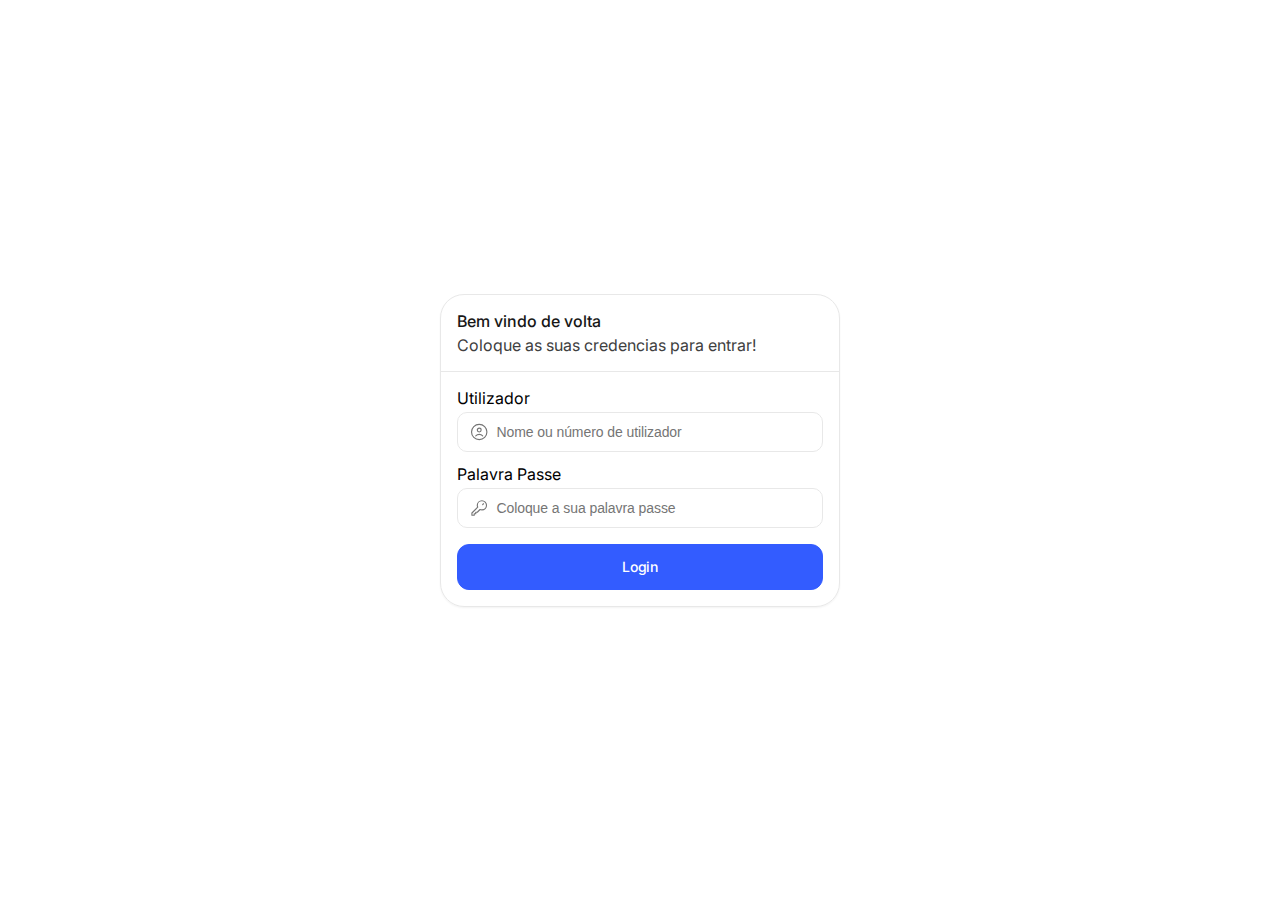
<file: index.html>
<!DOCTYPE html>
<html lang="pt">
<head>
    <meta charset="UTF-8">
    <meta name="viewport" content="width=device-width, initial-scale=1.0">
    <title>Bem Vindo</title>
    <link rel="stylesheet" href="assets/css/styles.css">
</head>
<body class="public">
    <form class="form login">
        <div class="form-header">
            <p class="login-header-title">Bem vindo de volta</p>
            <p class="login-header-description">Coloque as suas credencias para entrar!</p>
        </div>
        <div class="form-content">
            <div class="login-inputs">
                <div class="text-input">
                    <label for="utilizador" class="label">Utilizador</label>
                    <div class="text-input-container">
                        <svg width="20" height="20" viewBox="0 0 20 20" fill="none" xmlns="http://www.w3.org/2000/svg" class="icon-utilizador">
                            <path
                                d="M9.99984 18.3333C14.6022 18.3333 18.3332 14.6024 18.3332 10C18.3332 5.39763 14.6022 1.66667 9.99984 1.66667C5.39746 1.66667 1.6665 5.39763 1.6665 10C1.6665 14.6024 5.39746 18.3333 9.99984 18.3333Z"
                                stroke="black"
                                stroke-width="1.25"/>
                            <path
                                d="M6.25 14.1667C8.19308 12.1315 11.786 12.0357 13.75 14.1667M12.0792 7.91667C12.0792 9.06725 11.1452 10 9.99292 10C8.84075 10 7.90664 9.06725 7.90664 7.91667C7.90664 6.76607 8.84075 5.83333 9.99292 5.83333C11.1452 5.83333 12.0792 6.76607 12.0792 7.91667Z"
                                stroke="black"
                                stroke-width="1.25"
                                stroke-linecap="round"/>
                        </svg>
                        <input type="text" name="utilizador" id="utilizador" class="paragraph-sm" placeholder="Nome ou número de utilizador" required>
                    </div>
                </div>
                <div class="text-input">
                    <label for="password" class="label">Palavra Passe</label>
                    <div class="text-input-container">
                        <svg
                            width="20"
                            height="20"
                            viewBox="0 0 20 20"
                            fill="none"
                            xmlns="http://www.w3.org/2000/svg"
                            class="icon-chave">
                            <path
                                d="M12.9166 12.0833C15.678 12.0833 17.9166 9.84475 17.9166 7.08333C17.9166 4.32191 15.678 2.08333 12.9166 2.08333C10.1552 2.08333 7.91659 4.32191 7.91659 7.08333C7.91659 7.81701 8.0746 8.51375 8.3585 9.14142L2.08325 15.4167V17.9167H4.58325V16.25H6.24992V14.5833H7.91659L10.8585 11.6414C11.4862 11.9253 12.1829 12.0833 12.9166 12.0833Z"
                                stroke-width="1.25"
                                stroke-linecap="round"
                                stroke-linejoin="round"/>
                            <path
                                d="M14.5833 5.41667L13.75 6.25"
                                stroke-width="1.25"
                                stroke-linecap="round"
                                stroke-linejoin="round"/>
                        </svg>
                        <input type="password" name="password" id="password" class="paragraph-sm" placeholder="Coloque a sua palavra passe" required>
                    </div>
                </div>
            </div>
            <button type="submit" class="btn-primary label-sm">Login</button>
        </div>
    </form>
    <script src="assets/js/auth.js" defer></script>
</body>
</html>
</file>
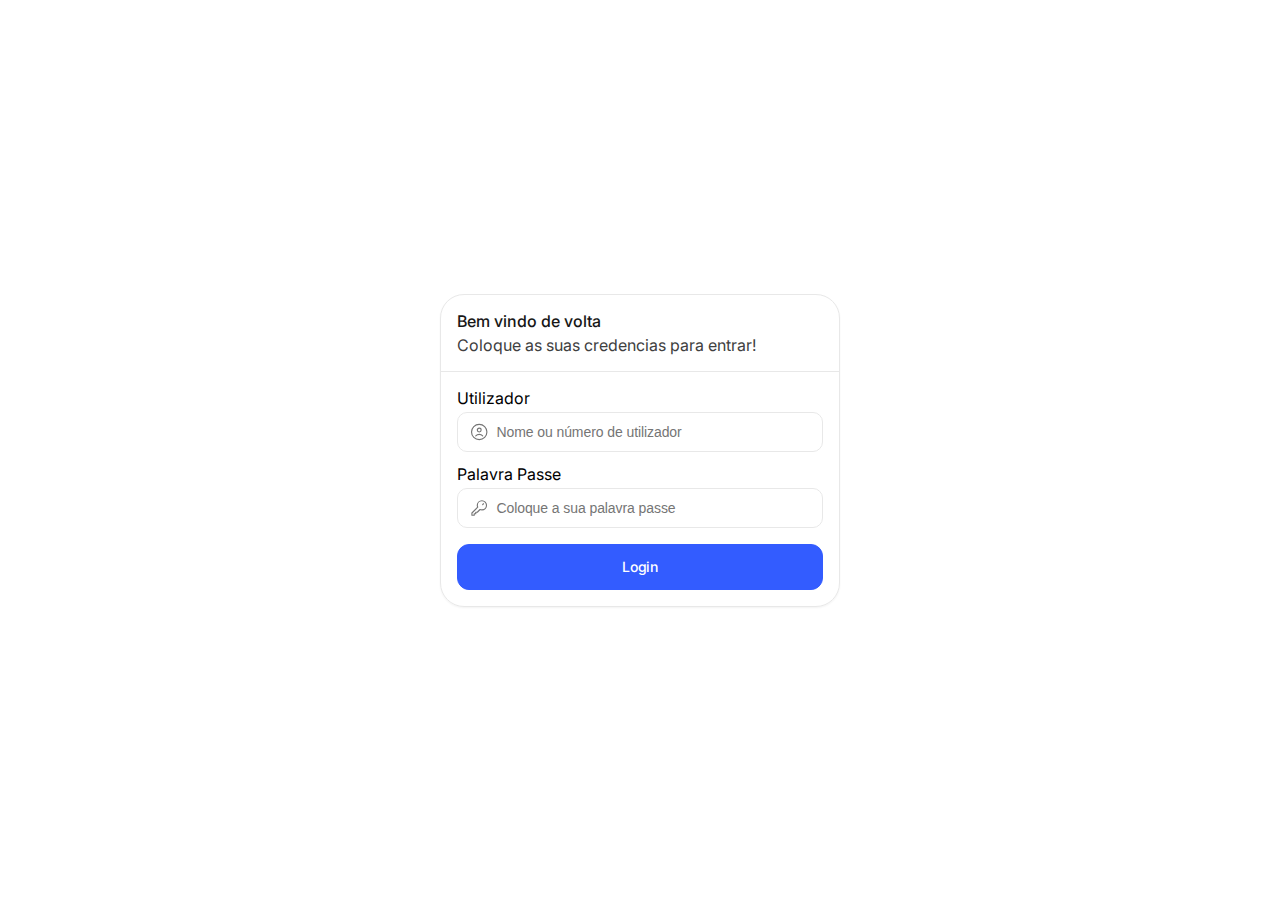
<file: src/index.html>
<!DOCTYPE html>
<html lang="pt">
<head>
    <meta charset="UTF-8">
    <meta name="viewport" content="width=device-width, initial-scale=1.0">
    <title>Bem Vindo</title>
    <link rel="stylesheet" href="../assets/css/styles.css">
</head>
<body class="public">
    <form class="form login">
        <div class="form-header">
            <p class="login-header-title">Bem vindo de volta</p>
            <p class="login-header-description">Coloque as suas credencias para entrar!</p>
        </div>
        <div class="form-content">
            <div class="login-inputs">
                <div class="text-input">
                    <label for="utilizador" class="label">Utilizador</label>
                    <div class="text-input-container">
                        <svg width="20" height="20" viewBox="0 0 20 20" fill="none" xmlns="http://www.w3.org/2000/svg" class="icon-utilizador">
                            <path
                                d="M9.99984 18.3333C14.6022 18.3333 18.3332 14.6024 18.3332 10C18.3332 5.39763 14.6022 1.66667 9.99984 1.66667C5.39746 1.66667 1.6665 5.39763 1.6665 10C1.6665 14.6024 5.39746 18.3333 9.99984 18.3333Z"
                                stroke="black"
                                stroke-width="1.25"/>
                            <path
                                d="M6.25 14.1667C8.19308 12.1315 11.786 12.0357 13.75 14.1667M12.0792 7.91667C12.0792 9.06725 11.1452 10 9.99292 10C8.84075 10 7.90664 9.06725 7.90664 7.91667C7.90664 6.76607 8.84075 5.83333 9.99292 5.83333C11.1452 5.83333 12.0792 6.76607 12.0792 7.91667Z"
                                stroke="black"
                                stroke-width="1.25"
                                stroke-linecap="round"/>
                        </svg>
                        <input type="text" name="utilizador" id="utilizador" class="paragraph-sm" placeholder="Nome ou número de utilizador" required>
                    </div>
                </div>
                <div class="text-input">
                    <label for="password" class="label">Palavra Passe</label>
                    <div class="text-input-container">
                        <svg
                            width="20"
                            height="20"
                            viewBox="0 0 20 20"
                            fill="none"
                            xmlns="http://www.w3.org/2000/svg"
                            class="icon-chave">
                            <path
                                d="M12.9166 12.0833C15.678 12.0833 17.9166 9.84475 17.9166 7.08333C17.9166 4.32191 15.678 2.08333 12.9166 2.08333C10.1552 2.08333 7.91659 4.32191 7.91659 7.08333C7.91659 7.81701 8.0746 8.51375 8.3585 9.14142L2.08325 15.4167V17.9167H4.58325V16.25H6.24992V14.5833H7.91659L10.8585 11.6414C11.4862 11.9253 12.1829 12.0833 12.9166 12.0833Z"
                                stroke-width="1.25"
                                stroke-linecap="round"
                                stroke-linejoin="round"/>
                            <path
                                d="M14.5833 5.41667L13.75 6.25"
                                stroke-width="1.25"
                                stroke-linecap="round"
                                stroke-linejoin="round"/>
                        </svg>
                        <input type="password" name="password" id="password" class="paragraph-sm" placeholder="Coloque a sua palavra passe" required>
                    </div>
                </div>
            </div>
            <button type="submit" class="btn-primary label-sm">Login</button>
        </div>
    </form>
    <script src="../assets/js/auth.js" defer></script>
</body>
</html>
</file>
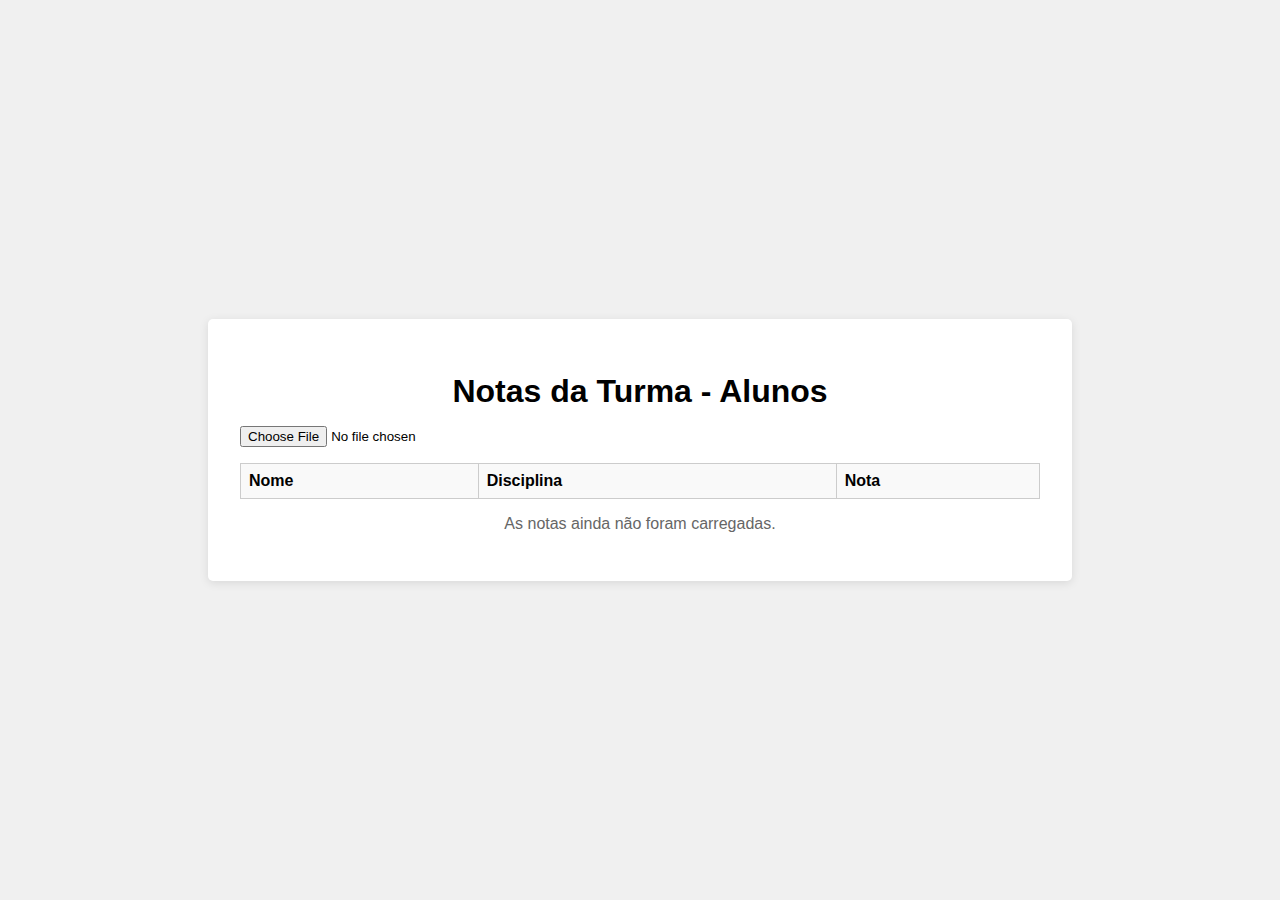
<file: consultanotas.html>
<!DOCTYPE html>
<html lang="pt">
<head>
    <meta charset="UTF-8">
    <meta name="viewport" content="width=device-width, initial-scale=1.0">
    <title>Notas da Turma - Alunos</title>
    <style>
        /* Mesma estilização */
        body {
            font-family: Arial, sans-serif;
            display: flex;
            justify-content: center;
            align-items: center;
            height: 100vh;
            margin: 0;
            background-color: #f0f0f0;
        }

        .container {
            background-color: white;
            padding: 2rem;
            border-radius: 5px;
            box-shadow: 0 2px 10px rgba(0, 0, 0, 0.1);
            width: 80%;
            max-width: 800px;
        }

        h1 {
            text-align: center;
            margin-bottom: 1rem;
        }

        table {
            width: 100%;
            border-collapse: collapse;
            margin-top: 1rem;
        }

        table, th, td {
            border: 1px solid #ccc;
        }

        th, td {
            padding: 0.5rem;
            text-align: left;
        }

        th {
            background-color: #f9f9f9;
        }

        p {
            text-align: center;
            color: #666;
            margin-top: 1rem;
        }
    </style>
</head>
<body>
    <div class="container">
        <h1>Notas da Turma - Alunos</h1>

        <input type="file" id="fileInput" />
        <table id="gradesTable">
            <thead>
                <tr>
                    <th>Nome</th>
                    <th>Disciplina</th>
                    <th>Nota</th>
                </tr>
            </thead>
            <tbody>
                <!-- Notas serão carregadas aqui -->
            </tbody>
        </table>

        <p id="message">As notas ainda não foram carregadas.</p>
    </div>

    <script>
        const gradesTable = document.getElementById('gradesTable').getElementsByTagName('tbody')[0];
        const message = document.getElementById('message');
        const fileInput = document.getElementById('fileInput');

        function renderGrades(students) {
            if (students.length === 0) {
                message.textContent = "Não há notas para exibir.";
                return;
            }

            message.textContent = "";
            gradesTable.innerHTML = '';

            students.forEach(student => {
                const row = gradesTable.insertRow();

                const cellName = row.insertCell(0);
                const cellSubject = row.insertCell(1);
                const cellGrade = row.insertCell(2);

                cellName.textContent = student.name;
                cellSubject.textContent = student.subject;
                cellGrade.textContent = student.grade;
            });
        }

        // Função para processar o conteúdo do arquivo
        function processFile(file) {
            const reader = new FileReader();
            reader.onload = function(event) {
                const content = event.target.result;
                const lines = content.split('\n');
                const students = lines.map(line => {
                    const [name, subject, grade] = line.split(',');
                    return {
                        name: name.trim(),
                        subject: subject.trim(),
                        grade: grade.trim()
                    };
                });

                renderGrades(students);
            };
            reader.readAsText(file);
        }

        fileInput.addEventListener('change', function(event) {
            const file = event.target.files[0];
            if (file) {
                processFile(file);
            }
        });
    </script>
</body>
</html>
</file>
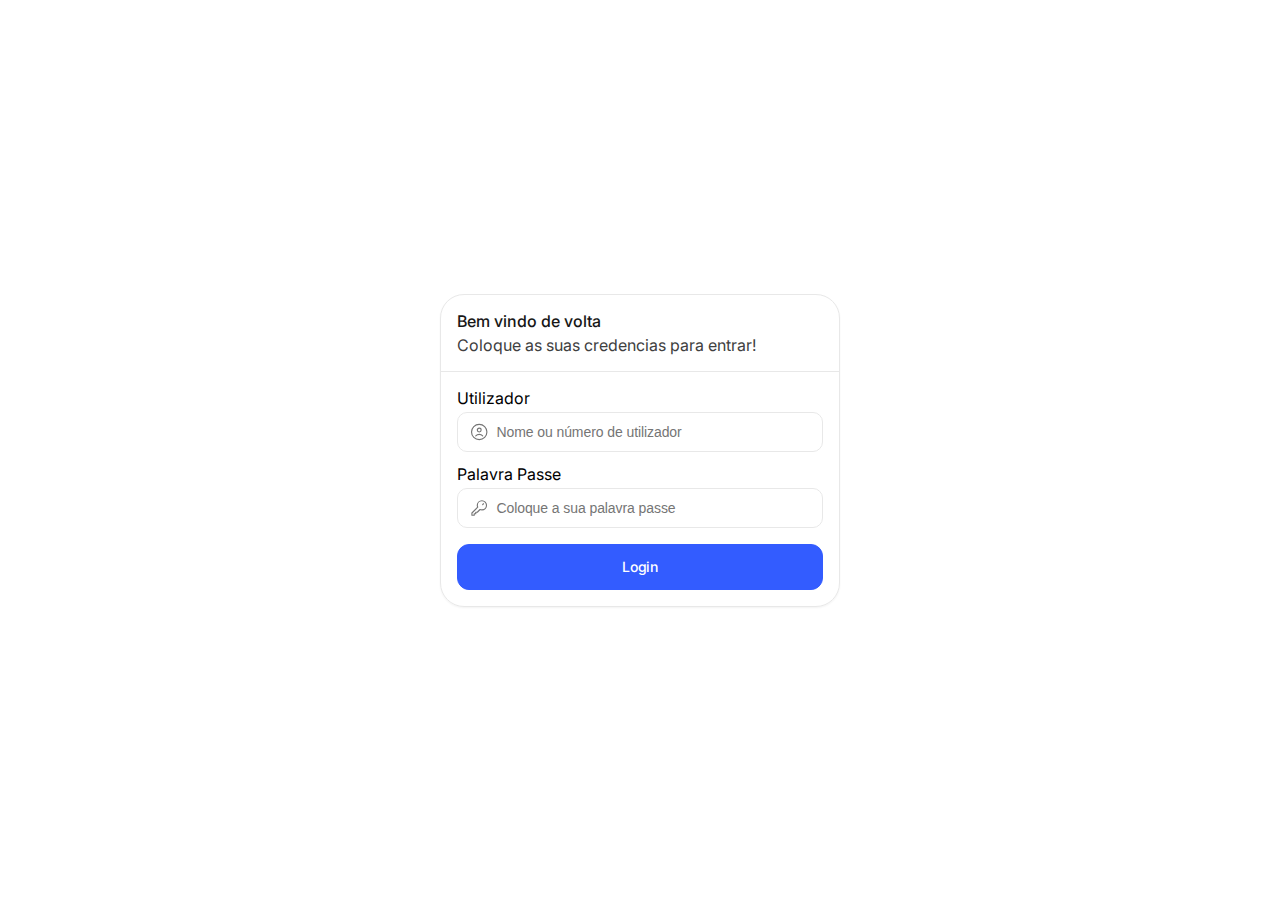
<file: pages/dashboard.html>
<!DOCTYPE html>
<html lang="pt">
<head>
	<meta charset="UTF-8">
	<meta name="viewport" content="width=device-width, initial-scale=1.0">
	<title>Dashboard</title>
	<link rel="stylesheet" href="../assets/css/styles.css">
</head>
<body class="private" id="dashboard">
	<header class="dashboard desktop">
		<a href="/dashboard.html">
			<img src="../assets/imgs/logo-ipp.png" alt="Instituto Politécnico do Porto" height="32">
		</a>
		<nav>
			<ul>
				<li><a class="label-md nav-link active" href="dashboard.html">Inserir Notas</a></li>
				<li><a class="label-md nav-link" href="notas.html">Ver Notas</a></li>
			</ul>
		</nav>
		<div class="perfil">
			<button class="perfil-utilizador">
				<span id="utilizadorNome" class="label-md"></span>
				<img id="utilizadorAvatar" class="avatar-utilizador" alt="Avatar do utilizador"/>
			</button>
			<div id="dropdown" class="menu">
				<p class="paragraph-sm info-utilizador">Utilizador: <span id="utilizadorCargo" class="label-sm"></span></p>
				<p class="paragraph-sm info-utilizador">Número: <span id="utilizadorNumero" class="label-sm"></span></p>
				<p class="paragraph-sm info-utilizador">Turma: <span id="utilizadorTurma" class="label-sm"></span></p>
				<div class="hr"></div>
				<button class="btn-tertiary label-sm" id="logout">
					<svg xmlns="http://www.w3.org/2000/svg" viewBox="0 0 24 24" width="20" height="20" color="#000000" fill="none">
						<path d="M11 3L10.3374 3.23384C7.75867 4.144 6.46928 4.59908 5.73464 5.63742C5 6.67576 5 8.0431 5 10.7778V13.2222C5 15.9569 5 17.3242 5.73464 18.3626C6.46928 19.4009 7.75867 19.856 10.3374 20.7662L11 21" stroke="currentColor" stroke-width="1.5" stroke-linecap="round" />
						<path d="M21 12L11 12M21 12C21 11.2998 19.0057 9.99153 18.5 9.5M21 12C21 12.7002 19.0057 14.0085 18.5 14.5" stroke="currentColor" stroke-width="1.5" stroke-linecap="round" stroke-linejoin="round" />
					</svg> Sair
				</button>
			</div>
		</div>
	</header>
	<header class="dashboard mobile">
		<div class="header-top">
			<a href="/dashboard.html">
				<img src="../assets/imgs/logo-ipp.png" alt="Instituto Politécnico do Porto" height="32">
			</a>
			<button class="btn-tertiary label-sm" id="logout">
				<svg xmlns="http://www.w3.org/2000/svg" viewBox="0 0 24 24" width="20" height="20" color="#000000" fill="none">
					<path d="M11 3L10.3374 3.23384C7.75867 4.144 6.46928 4.59908 5.73464 5.63742C5 6.67576 5 8.0431 5 10.7778V13.2222C5 15.9569 5 17.3242 5.73464 18.3626C6.46928 19.4009 7.75867 19.856 10.3374 20.7662L11 21" stroke="currentColor" stroke-width="1.5" stroke-linecap="round" />
					<path d="M21 12L11 12M21 12C21 11.2998 19.0057 9.99153 18.5 9.5M21 12C21 12.7002 19.0057 14.0085 18.5 14.5" stroke="currentColor" stroke-width="1.5" stroke-linecap="round" stroke-linejoin="round" />
				</svg> Sair
			</button>
		</div>
		<nav class="header-bottom">
			<ul>
				<li><a class="label-md nav-link active" href="dashboard.html">Inserir Notas</a></li>
				<li><a class="label-md nav-link" href="notas.html">Ver Notas</a></li>
			</ul>
		</nav>
	</header>
	<section class="content">
		<form id="form-nota" class="form">
			<div class="form-header">
				<p class="login-header-title">Adicionar Notas</p>
				<p class="login-header-description">Preencha os campos para submeter uma nota!</p>
			</div>
			<div class="form-content">
				<div class="text-input">
					<label for="nome" class="label">Nome</label>
					<div class="text-input-container">
						<svg width="20" height="20" viewBox="0 0 20 20" fill="none" xmlns="http://www.w3.org/2000/svg" class="icon-utilizador">
							<path
									d="M9.99984 18.3333C14.6022 18.3333 18.3332 14.6024 18.3332 10C18.3332 5.39763 14.6022 1.66667 9.99984 1.66667C5.39746 1.66667 1.6665 5.39763 1.6665 10C1.6665 14.6024 5.39746 18.3333 9.99984 18.3333Z"
									stroke="black"
									stroke-width="1.25"/>
							<path
									d="M6.25 14.1667C8.19308 12.1315 11.786 12.0357 13.75 14.1667M12.0792 7.91667C12.0792 9.06725 11.1452 10 9.99292 10C8.84075 10 7.90664 9.06725 7.90664 7.91667C7.90664 6.76607 8.84075 5.83333 9.99292 5.83333C11.1452 5.83333 12.0792 6.76607 12.0792 7.91667Z"
									stroke="black"
									stroke-width="1.25"
									stroke-linecap="round"/>
						</svg>
						<input type="text" name="nome" id="nome" placeholder="Nome do Aluno" required autofocus>
					</div>
				</div>
				<div class="text-input">
					<label for="unidadeCurricular" class="label">Unidade Curricular</label>
					<div class="text-input-container">
						<svg xmlns="http://www.w3.org/2000/svg" width="20" height="20" viewBox="0 0 20 20" fill="none" class="unidade-curricular">
							<path d="M6.25 4.12109H13.3333C14.0237 4.12109 14.5833 4.68074 14.5833 5.37109V6.62109" stroke-width="1.25" stroke-linecap="round" stroke-linejoin="round"/>
							<path d="M12.5 10.7877H7.5" stroke-width="1.25" stroke-linecap="round" stroke-linejoin="round"/>
							<path d="M10 14.1211H7.5" stroke-width="1.25" stroke-linecap="round" stroke-linejoin="round"/>
							<path d="M15.4142 1.66663L5.25647 1.66664C4.84234 1.66664 4.41876 1.72741 4.084 1.97314C3.02257 2.75228 2.20457 4.48997 3.85645 6.05879C4.32026 6.49929 4.96856 6.65898 5.60585 6.65898H15.2363C15.8976 6.65898 17.0834 6.75362 17.0834 8.77271V14.9843C17.0834 16.8339 15.592 18.3333 13.7522 18.3333H6.22713C4.3908 18.3333 3.05524 17.0355 2.94974 15.0594L2.92183 4.30528" stroke-width="1.25" stroke-linecap="round"/>
						  </svg>
						<select name="uc" id="uc">
							<option value="aed">Algoritmia e Estruturas de Dados</option>
							<option value="fd">Fundamentos de Design</option>
							<option value="mat">Matemática</option>
							<option value="sc">Sistemas Computacionais</option>
							<option value="tw">Tecnologias Web</option>
						</select>
					</div>
				</div>
				<div class="text-input">
					<label for="nota" class="label">Nota</label>
					<div class="text-input-container">
						<svg xmlns="http://www.w3.org/2000/svg" width="20" height="20" viewBox="0 0 20 20" fill="none" class="numero-mecanografico">
							<path d="M5.83333 1.66667V18.3333" stroke-width="1.25" stroke-linecap="round"/>
							<path d="M14.1667 1.66667V18.3333" stroke-width="1.25" stroke-linecap="round"/>
							<path d="M18.3333 5.83333H1.66667" stroke-width="1.25" stroke-linecap="round"/>
							<path d="M18.3333 14.1667H1.66667" stroke-width="1.25" stroke-linecap="round"/>
						</svg>
						<input type="number" name="nota" id="nota" placeholder="1 a 20" required min="1" max="20">
					</div>
				</div>
			</div>
			<div class="form-footer">
				<button onclick="baixarNotas()" class="btn-secondary label-sm">Baixar Notas</button>
				<button type="submit" class="btn-primary label-sm">Adicionar</button>
			</div>
		</form>
	</section>
	<script src="../assets/js/dashboard.js"></script>
</body>
</html>
</file>
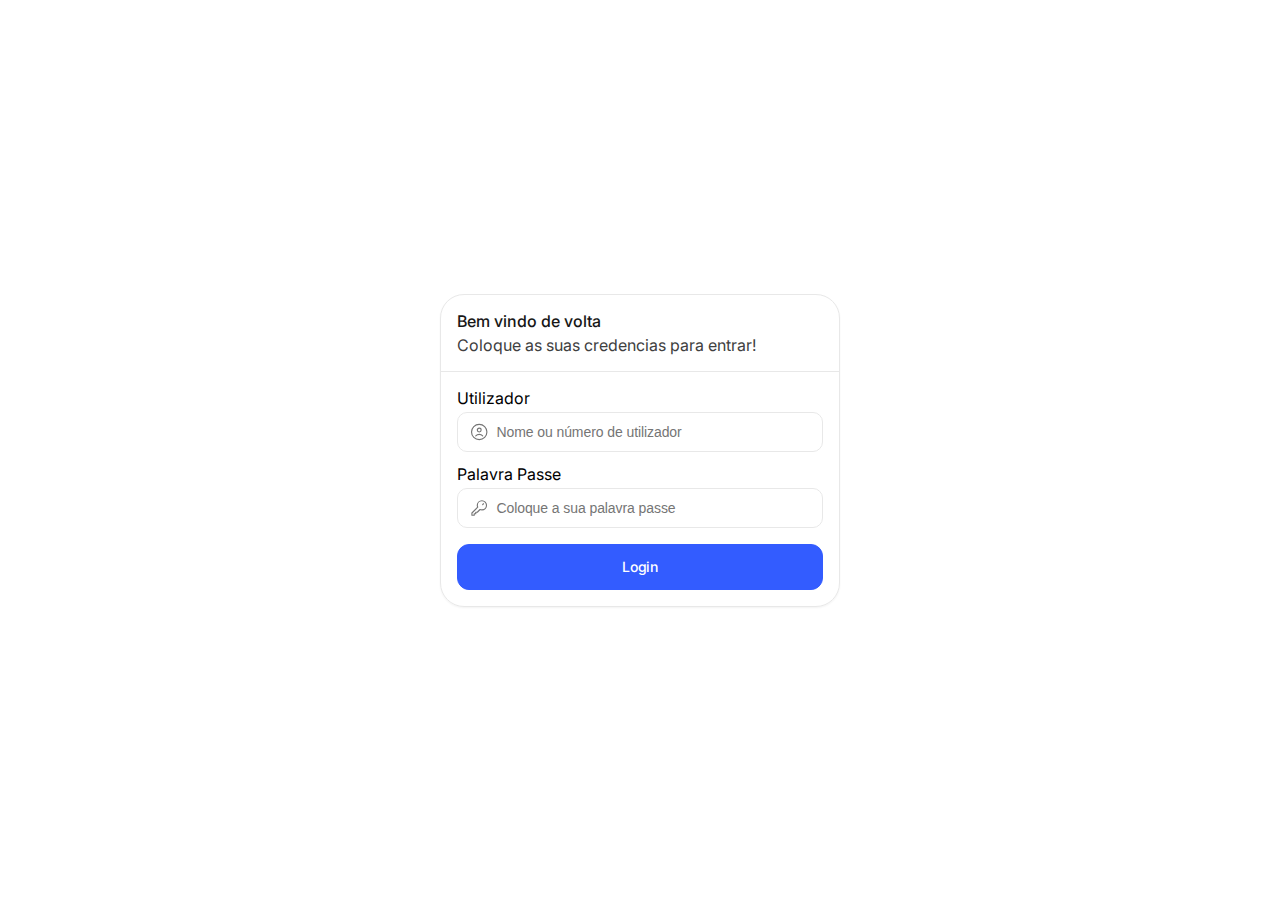
<file: pages/notas.html>
<!DOCTYPE html>
<html lang="pt">
<head>
    <meta charset="UTF-8">
    <meta name="viewport" content="width=device-width, initial-scale=1.0">
    <title>Listagem das Notas</title>
    <link rel="stylesheet" href="../assets/css/styles.css">
</head>
<body class="private" id="notas">
	<header class="dashboard desktop">
		<a href="/dashboard.html">
			<img src="../assets/imgs/logo-ipp.png" alt="Instituto Politécnico do Porto" height="32">
		</a>
		<nav>
			<ul>
				<li><a class="label-md nav-link" href="dashboard.html">Inserir Notas</a></li>
				<li><a class="label-md nav-link active" href="notas.html">Ver Notas</a></li>
			</ul>
		</nav>
		<div class="perfil">
			<button class="perfil-utilizador">
				<span id="utilizadorNome" class="label-md"></span>
				<img id="utilizadorAvatar" class="avatar-utilizador" alt="Avatar do utilizador"/>
			</button>
			<div id="dropdown" class="menu">
				<p class="paragraph-sm info-utilizador">Utilizador: <span id="utilizadorCargo" class="label-sm"></span></p>
				<p class="paragraph-sm info-utilizador">Número: <span id="utilizadorNumero" class="label-sm"></span></p>
				<p class="paragraph-sm info-utilizador">Turma: <span id="utilizadorTurma" class="label-sm"></span></p>
				<div class="hr"></div>
				<button class="btn-tertiary label-sm" id="logout">
					<svg xmlns="http://www.w3.org/2000/svg" viewBox="0 0 24 24" width="20" height="20" color="#000000" fill="none">
						<path d="M11 3L10.3374 3.23384C7.75867 4.144 6.46928 4.59908 5.73464 5.63742C5 6.67576 5 8.0431 5 10.7778V13.2222C5 15.9569 5 17.3242 5.73464 18.3626C6.46928 19.4009 7.75867 19.856 10.3374 20.7662L11 21" stroke="currentColor" stroke-width="1.5" stroke-linecap="round" />
						<path d="M21 12L11 12M21 12C21 11.2998 19.0057 9.99153 18.5 9.5M21 12C21 12.7002 19.0057 14.0085 18.5 14.5" stroke="currentColor" stroke-width="1.5" stroke-linecap="round" stroke-linejoin="round" />
					</svg> Sair
				</button>
			</div>
		</div>
	</header>
	<header class="dashboard mobile">
		<div class="header-top">
			<a href="/dashboard.html">
				<img src="../assets/imgs/logo-ipp.png" alt="Instituto Politécnico do Porto" height="32">
			</a>
			<button class="btn-tertiary label-sm" id="logout">
				<svg xmlns="http://www.w3.org/2000/svg" viewBox="0 0 24 24" width="20" height="20" color="#000000" fill="none">
					<path d="M11 3L10.3374 3.23384C7.75867 4.144 6.46928 4.59908 5.73464 5.63742C5 6.67576 5 8.0431 5 10.7778V13.2222C5 15.9569 5 17.3242 5.73464 18.3626C6.46928 19.4009 7.75867 19.856 10.3374 20.7662L11 21" stroke="currentColor" stroke-width="1.5" stroke-linecap="round" />
					<path d="M21 12L11 12M21 12C21 11.2998 19.0057 9.99153 18.5 9.5M21 12C21 12.7002 19.0057 14.0085 18.5 14.5" stroke="currentColor" stroke-width="1.5" stroke-linecap="round" stroke-linejoin="round" />
				</svg> Sair
			</button>
		</div>
		<nav class="header-bottom">
			<ul>
				<li><a class="label-md nav-link" href="dashboard.html">Inserir Notas</a></li>
				<li><a class="label-md nav-link active" href="notas.html">Ver Notas</a></li>
			</ul>
		</nav>
	</header>
	<section class="content">
		<div class="container">
			<div class="container-header">
				<p class="login-header-title">Lista de Notas</p>
				<p class="login-header-description">Notas dos alunos nas Unidades Curriculares!</p>
			</div>
			<div class="container-content">
				<table border="1">
					<thead>
						<tr>
							<th class="label-md">Nome</th>
							<th class="label-md">Unidade Curricular</th>
							<th class="label-md">Nota</th>
						</tr>
					</thead>
					<tbody id="tabela-notas">
						
					</tbody>
				</table>
			</div>
			<div class="container-footer">
				<input type="file" id="uploadNotas" accept=".csv">
				<button id="carregarNotas" class="btn-primary label-sm">Carregar Notas</button>
			</div>
		</div>
	</section>
	
	<script src="../assets/js/dashboard.js"></script>
	<script src="../assets/js/notas.js"></script>
</body>
</html>
</file>
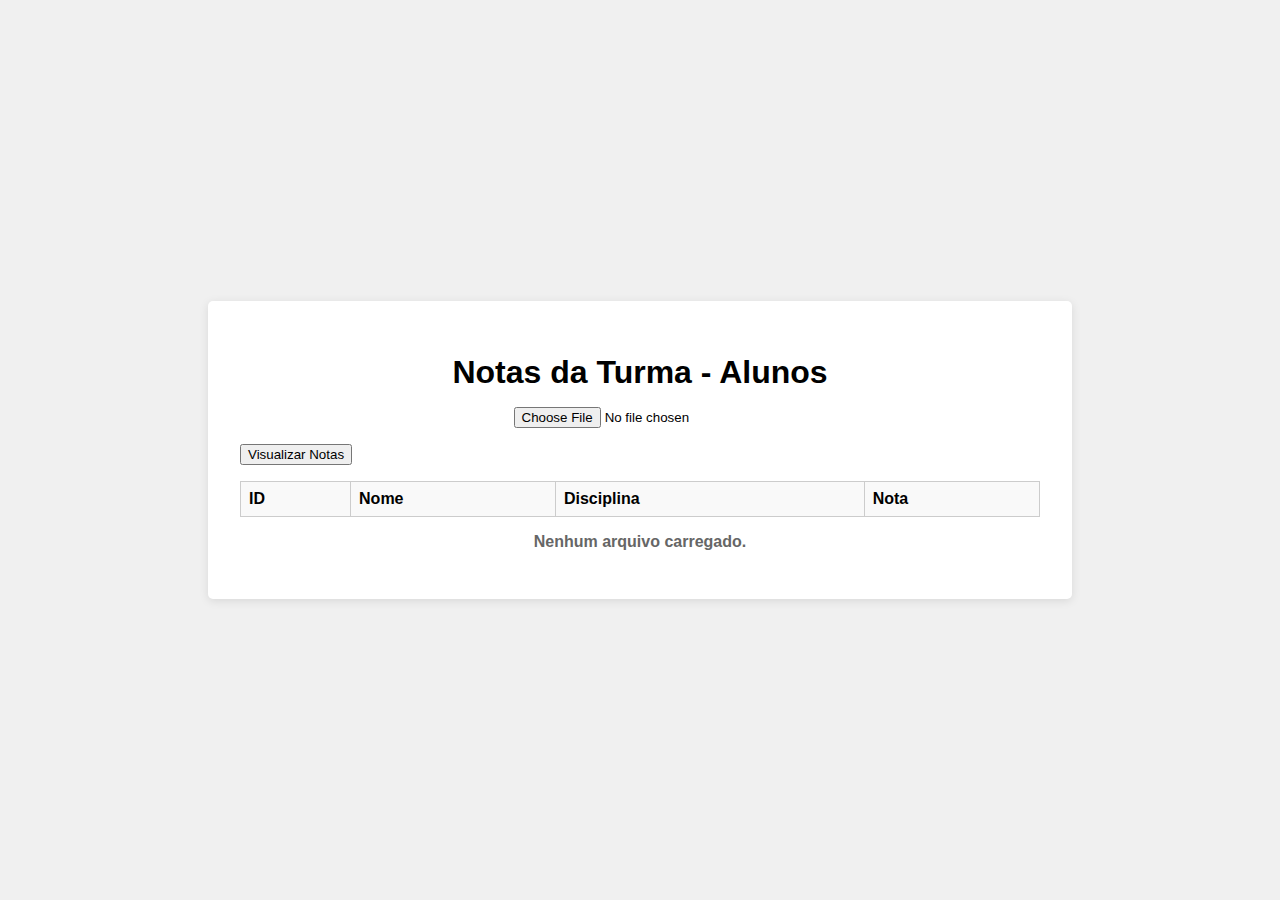
<file: src/consultanotas.html>
<!DOCTYPE html>
<html lang="pt">
<head>
    <meta charset="UTF-8">
    <meta name="viewport" content="width=device-width, initial-scale=1.0">
    <title>Notas da Turma - Alunos</title>
    <style>
        body {
            font-family: Arial, sans-serif;
            display: flex;
            justify-content: center;
            align-items: center;
            height: 100vh;
            margin: 0;
            background-color: #f0f0f0;
        }

        .container {
            background-color: white;
            padding: 2rem;
            border-radius: 5px;
            box-shadow: 0 2px 10px rgba(0, 0, 0, 0.1);
            width: 80%;
            max-width: 800px;
        }

        h1 {
            text-align: center;
            margin-bottom: 1rem;
        }

        table {
            width: 100%;
            border-collapse: collapse;
            margin-top: 1rem;
        }

        table, th, td {
            border: 1px solid #ccc;
        }

        th, td {
            padding: 0.5rem;
            text-align: left;
        }

        th {
            background-color: #f9f9f9;
        }

        p {
            text-align: center;
            color: #666;
            margin-top: 1rem;
        }

        #message {
            text-align: center;
            margin-top: 1rem;
            font-weight: bold;
        }

        input[type="file"] {
            display: block;
            margin: 1rem auto;
        }
    </style>
</head>
<body>
    <div class="container">
        <h1>Notas da Turma - Alunos</h1>

        <input type="file" id="fileInput" />
        <button id="loadBtn">Visualizar Notas</button>

        <table id="gradesTable">
            <thead>
                <tr>
                    <th>ID</th>
                    <th>Nome</th>
                    <th>Disciplina</th>
                    <th>Nota</th>
                </tr>
            </thead>
            <tbody>
                <!-- As notas carregadas serão exibidas aqui -->
            </tbody>
        </table>

        <p id="message">Nenhum arquivo carregado.</p>
    </div>

    <script>
        const gradesTable = document.getElementById('gradesTable').getElementsByTagName('tbody')[0];
        const message = document.getElementById('message');
        const fileInput = document.getElementById('fileInput');
        const loadBtn = document.getElementById('loadBtn');

        let fileContent = "";

        // Função para exibir as notas na tabela
        function renderGrades(students) {
            if (students.length === 0) {
                message.textContent = "Não há notas para exibir.";
                return;
            }

            message.textContent = "";
            gradesTable.innerHTML = '';

            students.forEach(student => {
                const row = gradesTable.insertRow();

                const cellId = row.insertCell(0);
                const cellName = row.insertCell(1);
                const cellSubject = row.insertCell(2);
                const cellGrade = row.insertCell(3);

                cellId.textContent = student.id;
                cellName.textContent = student.nome;
                cellSubject.textContent = student.disciplina;
                cellGrade.textContent = student.nota;
            });
        }

        // Função para processar o conteúdo do arquivo
        function processFile(file) {
            const reader = new FileReader();
            reader.onload = function(event) {
                fileContent = event.target.result;
                message.textContent = "Arquivo carregado com sucesso!";
            };
            reader.readAsText(file);
        }

        // Função para ler o arquivo e converter para formato utilizável
        function parseFileContent() {
            if (!fileContent) {
                alert("Por favor, carregue o arquivo 'notas.txt'.");
                return;
            }

            const lines = fileContent.split('\n');
            const students = lines.map(line => {
                const [id, nome, disciplina, nota] = line.split(';');
                return { id: id.trim(), nome: nome.trim(), disciplina: disciplina.trim(), nota: nota.trim() };
            });

            renderGrades(students);
        }

        // Configuração do evento do input de arquivo
        fileInput.addEventListener('change', function(event) {
            const file = event.target.files[0];
            if (file && file.name === 'notas.txt') {
                processFile(file);
            } else {
                alert("Por favor, carregue o arquivo 'notas.txt'.");
            }
        });

        // Evento do botão "Visualizar Notas"
        loadBtn.addEventListener('click', parseFileContent);
    </script>
</body>
</html>
</file>
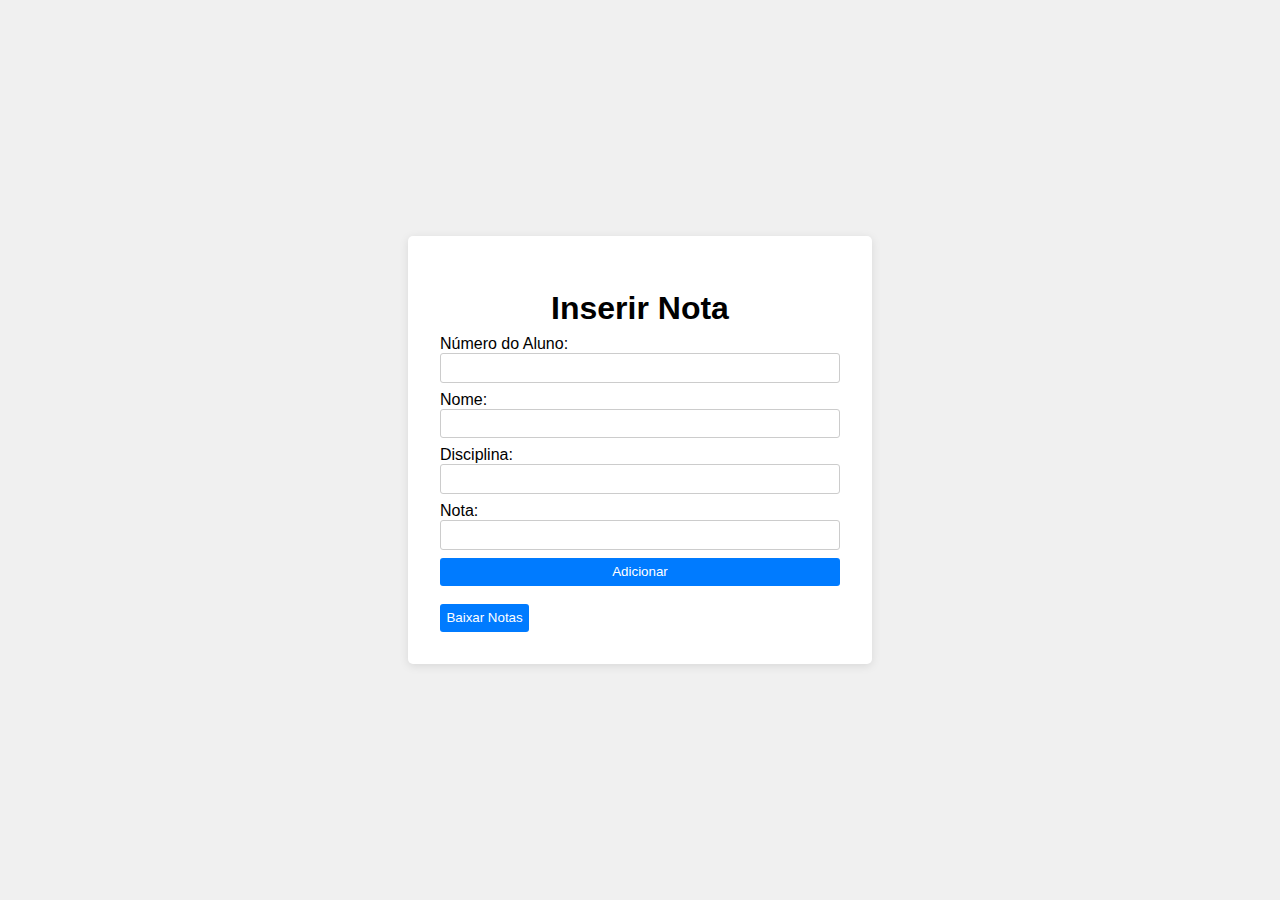
<file: src/notas.html>
<!DOCTYPE html>
<html lang="pt-br">
<head>
    <meta charset="UTF-8">
    <meta name="viewport" content="width=device-width, initial-scale=1.0">
    <title>Inserir Nota</title>
    <style>
        /* Estilos mantidos */
        body {
            font-family: Arial, sans-serif;
            display: flex;
            justify-content: center;
            align-items: center;
            height: 100vh;
            margin: 0;
            background-color: #f0f0f0;
        }

        .container {
            background-color: white;
            padding: 2rem;  /* Aumentei o padding interno */
            width: 400px;   /* Aumentei a largura */
            border-radius: 5px;
            box-shadow: 0 2px 10px rgba(0, 0, 0, 0.1);
        }

        h1 {
            text-align: center;
            margin-bottom: 0.5rem;
        }

        form {
            display: flex;
            flex-direction: column;
        }

        input {
            margin-bottom: 0.5rem;
            padding: 0.4rem;
            border: 1px solid #ccc;
            border-radius: 3px;
        }

        button {
            background-color: #007bff;
            color: white;
            border: none;
            padding: 0.4rem;
            border-radius: 3px;
            cursor: pointer;
        }

        button:hover {
            background-color: #0056b3;
        }

        table {
            width: 100%;
            border-collapse: collapse;
            margin-top: 1rem;
        }

        table, th, td {
            border: 1px solid #ccc;
        }

        th, td {
            padding: 0.5rem;
            text-align: left;
        }

        th {
            background-color: #f9f9f9;
        }
    </style>
</head>
<body>
    <div class="container">
        <h1>Inserir Nota</h1>
        <form id="form-nota" onsubmit="event.preventDefault(); salvarNota();">
            <label for="id">Número do Aluno:</label>
            <input type="text" id="id" name="id" required>

            <label for="nome">Nome:</label>
            <input type="text" id="nome" name="nome" required>

            <label for="disciplina">Disciplina:</label>
            <input type="text" id="disciplina" name="disciplina" required>

            <label for="nota">Nota:</label>
            <input type="number" id="nota" name="nota" step="0.1" min="0" max="20" required>

            <button type="submit">Adicionar</button>
        </form>

        <br>

        <button onclick="baixarNotas()">Baixar Notas</button>
    </div>
</body>
</html>
</file>
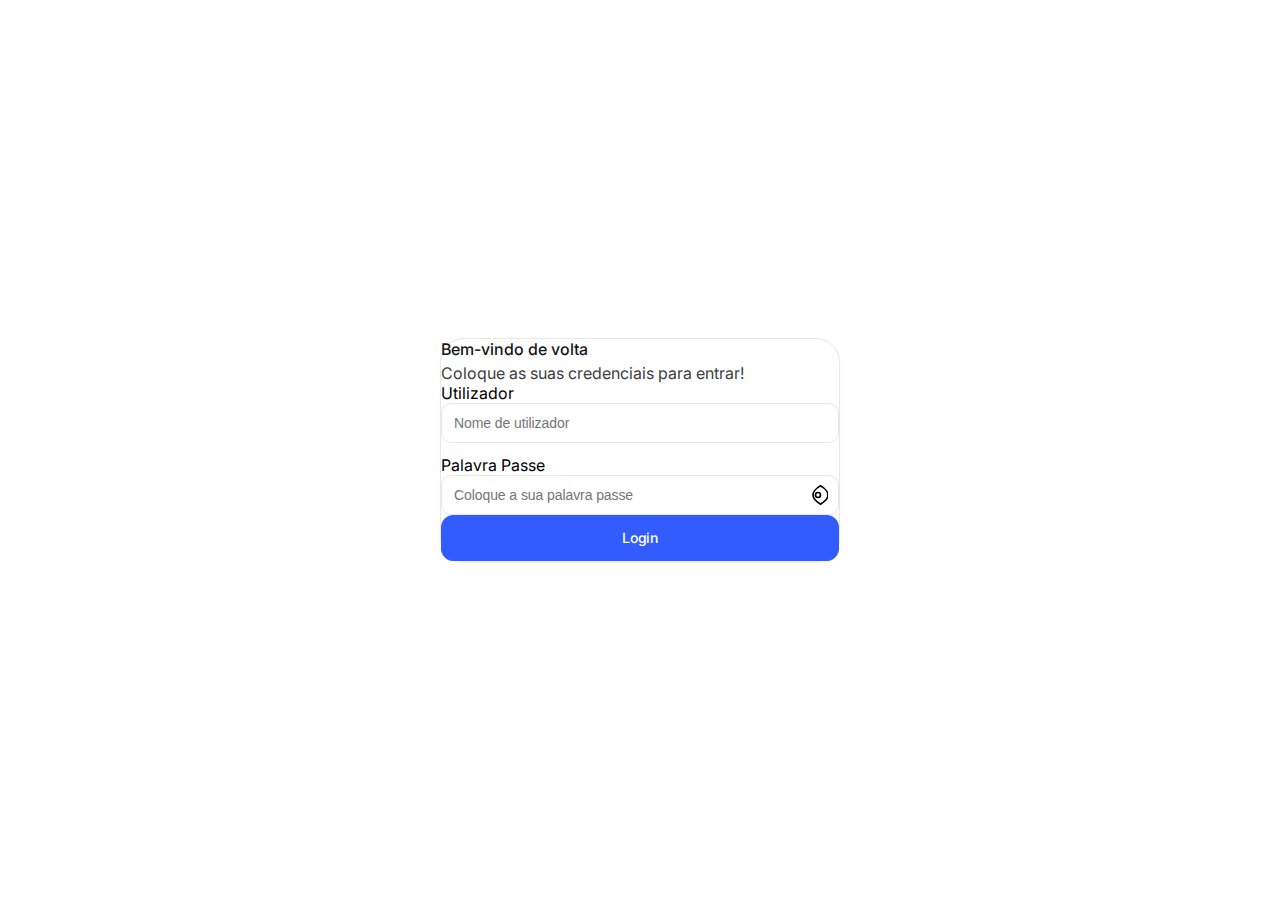
<file: src/auth/login.html>
<!DOCTYPE html>
<html lang="pt">
<head>
    <meta charset="UTF-8">
    <meta name="viewport" content="width=device-width, initial-scale=1.0">
    <title>Bem Vindo</title>
    <link rel="stylesheet" href="../../assets/css/styles.css">
    <script src="../../assets/js/auth.js" defer></script> <!-- Carrega o arquivo auth.js -->
    <style>
        .eye-icon {
            cursor: pointer;
            position: absolute;
            right: 10px;
            top: 50%;
            transform: translateY(-50%);
        }
        .text-input-container {
            position: relative;
        }
        .custom-alert {
            position: fixed;
            top: 50%;
            left: 50%;
            transform: translate(-50%, -50%);
            background-color: #4caf50; /* Verde para sucesso */
            color: white;
            padding: 20px;
            border-radius: 8px;
            box-shadow: 0 4px 6px rgba(0, 0, 0, 0.1);
            text-align: center;
            font-family: Arial, sans-serif;
            z-index: 1000;
            display: none;
        }
        .error-alert {
            background-color: #f44336; /* Vermelho para erro */
            color: white;
        }
        .custom-alert button {
            margin-top: 10px;
            padding: 8px 16px;
            background-color: white;
            color: #4caf50;
            border: none;
            border-radius: 4px;
            cursor: pointer;
            font-weight: bold;
        }
        .custom-alert button:hover {
            background-color: #f1f1f1;
        }
    </style>
</head>
<body class="public">
    <section class="login-container">
        <form class="login" action="#" id="login-form">
            <div class="login-header">
                <p class="login-header-title">Bem-vindo de volta</p>
                <p class="login-header-description">Coloque as suas credenciais para entrar!</p>
            </div>
            <div class="login-content">
                <div class="login-inputs">
                    <div class="text-input">
                        <label for="utilizador" class="login-label">Utilizador</label>
                        <div class="text-input-container">
                            <input type="text" name="utilizador" id="utilizador" class="paragraph-sm" placeholder="Nome de utilizador" required>
                        </div>
                    </div>
                    <div class="text-input">
                        <label for="password" class="login-label">Palavra Passe</label>
                        <div class="text-input-container">
                            <input type="password" name="password" id="password" class="paragraph-sm" placeholder="Coloque a sua palavra passe" required>
                            <svg 
                                class="eye-icon" 
                                xmlns="http://www.w3.org/2000/svg" 
                                width="20" 
                                height="20" 
                                fill="none" 
                                viewBox="0 0 24 24" 
                                stroke="currentColor">
                                <path stroke-linecap="round" stroke-linejoin="round" stroke-width="2" d="M15 12m0 0a3 3 0 11-6 0 3 3 0 016 0zm9 0c0 6-9 11-9 11s-9-5-9-11 9-11 9-11 9 5 9 11z"/>
                            </svg>
                        </div>
                    </div>
                </div>
                <button type="submit" class="btn-primary label-sm">Login</button>
            </div>
        </form>
    </section>
    <div class="custom-alert" id="custom-alert">
        <p>Bem-vindo(a)! Login efetuado com sucesso!</p>
        <button id="close-alert">Continuar</button>
    </div>
    <div class="custom-alert error-alert" id="error-alert">
        <p>Credenciais inválidas. Tente novamente!</p>
        <button id="close-error-alert">Fechar</button>
    </div>
    <script>
        const passwordInput = document.getElementById('password');
        const eyeIcon = document.querySelector('.eye-icon');
        const loginForm = document.getElementById('login-form');
        const customAlert = document.getElementById('custom-alert');
        const errorAlert = document.getElementById('error-alert');
        const closeAlert = document.getElementById('close-alert');
        const closeErrorAlert = document.getElementById('close-error-alert');

        // Alterna entre mostrar e esconder a senha
        eyeIcon.addEventListener('click', () => {
            const type = passwordInput.getAttribute('type') === 'password' ? 'text' : 'password';
            passwordInput.setAttribute('type', type);
            eyeIcon.classList.toggle('active');
        });

        // Verifica as credenciais e exibe o alerta correspondente
        loginForm.addEventListener('submit', (event) => {
            event.preventDefault(); // Impede o envio do formulário para exibir a mensagem
            
            const username = document.getElementById('utilizador').value;
            const password = document.getElementById('password').value;
            
            // Verificar as credenciais do arquivo auth.js
            if (username === validCredentials.username && password === validCredentials.password) {
                customAlert.style.display = 'block';
                errorAlert.style.display = 'none'; // Ocultar alerta de erro
            } else {
                errorAlert.style.display = 'block';
                customAlert.style.display = 'none'; // Ocultar alerta de sucesso
            }
        });

        // Fecha o alerta de sucesso e redireciona
        closeAlert.addEventListener('click', () => {
            customAlert.style.display = 'none';
            window.location.href = 'aluno_dashboard.html'; // Redireciona para a página após fechar o alerta
        });

        // Fecha o alerta de erro
        closeErrorAlert.addEventListener('click', () => {
            errorAlert.style.display = 'none';
        });
    </script>
</body>
</html>
</file>
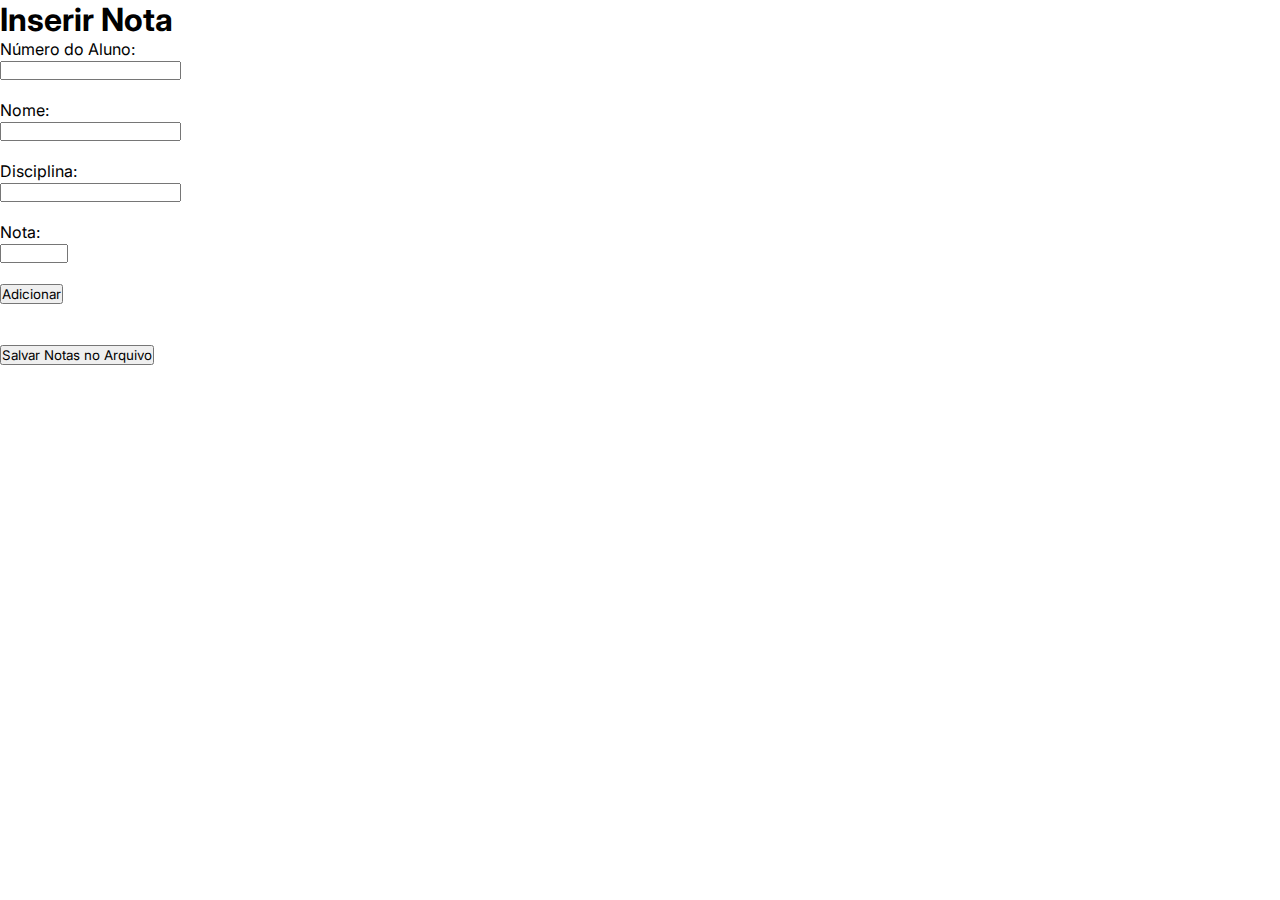
<file: src/auth/professor_dashboard.html>
<!DOCTYPE html>
<html lang="pt">
<head>
    <meta charset="UTF-8">
    <meta name="viewport" content="width=device-width, initial-scale=1.0">
    <title>Inserir Notas</title>
    <link rel="stylesheet" href="../../assets/css/styles.css">
    <script>
        let notas = ""; // Acumular todas as notas inseridas

        function salvarNota() {
            const id = document.getElementById("id").value;
            const nome = document.getElementById("nome").value;
            const disciplina = document.getElementById("disciplina").value;
            const nota = document.getElementById("nota").value;

            if (!id || !nome || !disciplina || !nota) {
                alert("Por favor, preencha todos os campos.");
                return;
            }

            if (isNaN(nota) || nota < 0 || nota > 20) {
                alert("Por favor, insira uma nota válida (entre 0 e 20).");
                return;
            }

            // Cria a linha com os dados da nota
            const linha = `${id};${nome};${disciplina};${nota}\n`;

            // Acumula as notas na variável 'notas'
            notas += linha;

            alert("Nota salva com sucesso!");
            document.getElementById("form-nota").reset(); // Limpa o formulário
        }

        function salvarNoDisco() {
            if (notas === "") {
                alert("Nenhuma nota foi adicionada.");
                return;
            }

            // Nome do arquivo a ser baixado
            const nomeArquivo = "notas.txt";

            // Cria um blob com o conteúdo das notas
            const blob = new Blob([notas], { type: "text/plain" });
            const link = document.createElement("a");
            link.href = URL.createObjectURL(blob);
            link.download = nomeArquivo; // Define o nome do arquivo
            link.click();

            alert(`Notas salvas no arquivo "${nomeArquivo}". Confira a pasta de downloads do navegador.`);
            notas = ""; // Limpa a memória
        }
    </script>
</head>
<body>
    <h1>Inserir Nota</h1>
    <form id="form-nota" onsubmit="event.preventDefault(); salvarNota();">
        <label for="id">Número do Aluno:</label><br>
        <input type="text" id="id" name="id" required><br><br>

        <label for="nome">Nome:</label><br>
        <input type="text" id="nome" name="nome" required><br><br>

        <label for="disciplina">Disciplina:</label><br>
        <input type="text" id="disciplina" name="disciplina" required><br><br>

        <label for="nota">Nota:</label><br>
        <input type="number" id="nota" name="nota" step="0.1" min="0" max="20" required><br><br>

        <button type="submit">Adicionar</button>
    </form>

    <br><br>

    <button onclick="salvarNoDisco()">Salvar Notas no Arquivo</button>
</body>
</html>
</file>
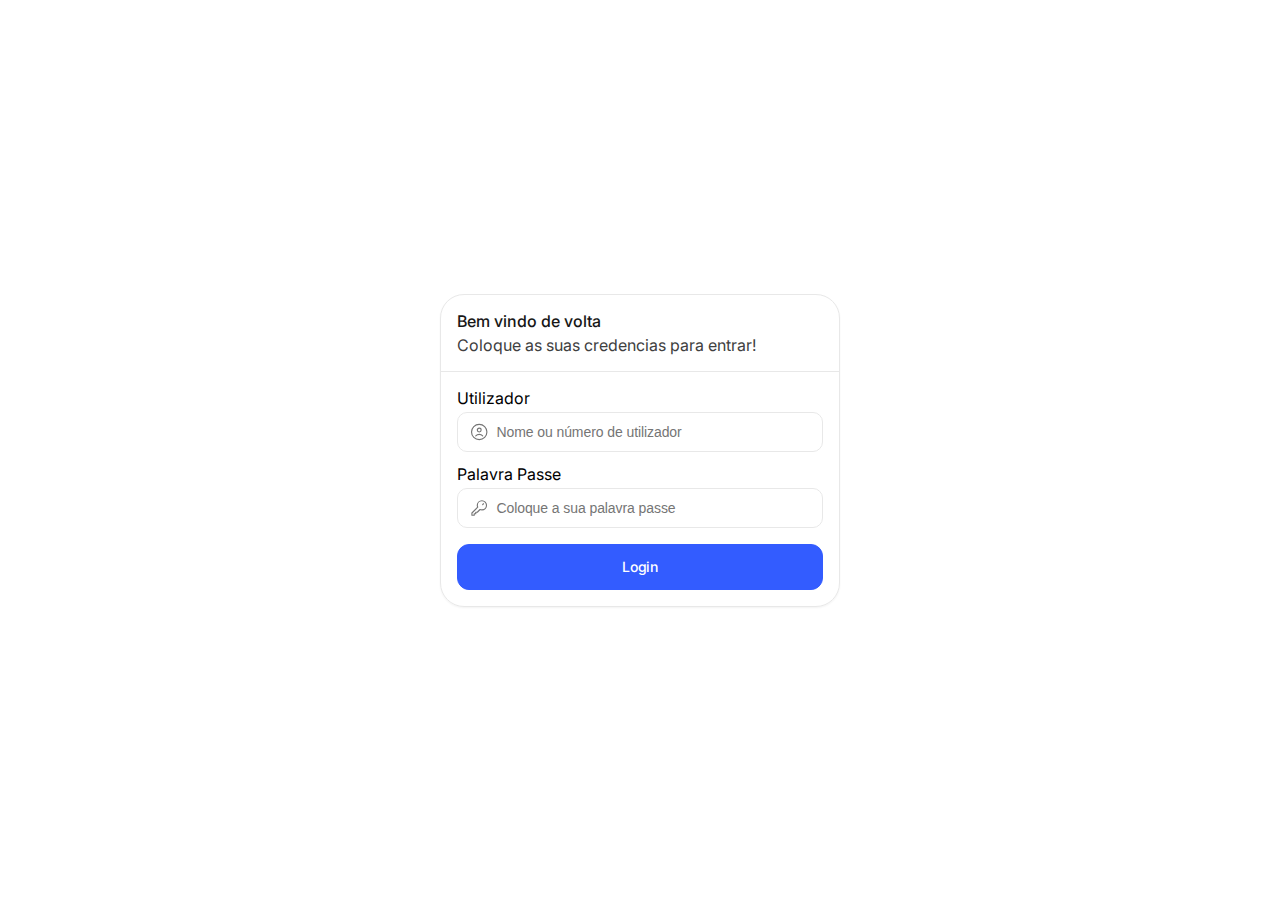
<file: src/pages/dashboard.html>
<!DOCTYPE html>
<html lang="pt">
<head>
	<meta charset="UTF-8">
	<meta name="viewport" content="width=device-width, initial-scale=1.0">
	<title>Dashboard</title>
	<link rel="stylesheet" href="../../assets/css/styles.css">
</head>
<body class="private" id="dashboard">
	<header class="dashboard">
		<a href="../pages/dashboard.html">
			<img src="../../assets/imgs/logo-ipp.png" alt="Instituto Politécnico do Porto" height="32">
		</a>
		<nav>
			<ul>
				<li><a class="label-md nav-link active" href="dashboard.html">Inserir Notas</a></li>
				<li><a class="label-md nav-link" href="notas.html">Ver Notas</a></li>
			</ul>
		</nav>
		<div class="perfil">
			<button class="perfil-utilizador">
				<span id="utilizadorNome" class="label-md"></span>
				<img id="utilizadorAvatar" class="avatar-utilizador" alt="Avatar do utilizador"/>
			</button>
			<div id="dropdown" class="menu">
				<p class="paragraph-sm info-utilizador">Utilizador: <span id="utilizadorCargo" class="label-sm"></span></p>
				<p class="paragraph-sm info-utilizador">Número: <span id="utilizadorNumero" class="label-sm"></span></p>
				<p class="paragraph-sm info-utilizador">Turma: <span id="utilizadorTurma" class="label-sm"></span></p>
				<div class="hr"></div>
				<button class="btn-tertiary label-sm" id="logout">
					<svg xmlns="http://www.w3.org/2000/svg" viewBox="0 0 24 24" width="20" height="20" color="#000000" fill="none">
						<path d="M11 3L10.3374 3.23384C7.75867 4.144 6.46928 4.59908 5.73464 5.63742C5 6.67576 5 8.0431 5 10.7778V13.2222C5 15.9569 5 17.3242 5.73464 18.3626C6.46928 19.4009 7.75867 19.856 10.3374 20.7662L11 21" stroke="currentColor" stroke-width="1.5" stroke-linecap="round" />
						<path d="M21 12L11 12M21 12C21 11.2998 19.0057 9.99153 18.5 9.5M21 12C21 12.7002 19.0057 14.0085 18.5 14.5" stroke="currentColor" stroke-width="1.5" stroke-linecap="round" stroke-linejoin="round" />
					</svg> Sair
				</button>
			</div>
		</div>
	</header>
	<section class="content">
		<form id="form-nota" class="form">
			<div class="form-header">
				<p class="login-header-title">Adicionar Notas</p>
				<p class="login-header-description">Preencha os campos para submeter uma nota!</p>
			</div>
			<div class="form-content">
				<div class="text-input">
					<label for="nome" class="label">Nome</label>
					<div class="text-input-container">
						<svg width="20" height="20" viewBox="0 0 20 20" fill="none" xmlns="http://www.w3.org/2000/svg" class="icon-utilizador">
							<path
									d="M9.99984 18.3333C14.6022 18.3333 18.3332 14.6024 18.3332 10C18.3332 5.39763 14.6022 1.66667 9.99984 1.66667C5.39746 1.66667 1.6665 5.39763 1.6665 10C1.6665 14.6024 5.39746 18.3333 9.99984 18.3333Z"
									stroke="black"
									stroke-width="1.25"/>
							<path
									d="M6.25 14.1667C8.19308 12.1315 11.786 12.0357 13.75 14.1667M12.0792 7.91667C12.0792 9.06725 11.1452 10 9.99292 10C8.84075 10 7.90664 9.06725 7.90664 7.91667C7.90664 6.76607 8.84075 5.83333 9.99292 5.83333C11.1452 5.83333 12.0792 6.76607 12.0792 7.91667Z"
									stroke="black"
									stroke-width="1.25"
									stroke-linecap="round"/>
						</svg>
						<input type="text" name="nome" id="nome" placeholder="Nome do Aluno" required autofocus>
					</div>
				</div>
				<div class="text-input">
					<label for="unidadeCurricular" class="label">Unidade Curricular</label>
					<div class="text-input-container">
						<svg xmlns="http://www.w3.org/2000/svg" width="20" height="20" viewBox="0 0 20 20" fill="none" class="unidade-curricular">
							<path d="M6.25 4.12109H13.3333C14.0237 4.12109 14.5833 4.68074 14.5833 5.37109V6.62109" stroke-width="1.25" stroke-linecap="round" stroke-linejoin="round"/>
							<path d="M12.5 10.7877H7.5" stroke-width="1.25" stroke-linecap="round" stroke-linejoin="round"/>
							<path d="M10 14.1211H7.5" stroke-width="1.25" stroke-linecap="round" stroke-linejoin="round"/>
							<path d="M15.4142 1.66663L5.25647 1.66664C4.84234 1.66664 4.41876 1.72741 4.084 1.97314C3.02257 2.75228 2.20457 4.48997 3.85645 6.05879C4.32026 6.49929 4.96856 6.65898 5.60585 6.65898H15.2363C15.8976 6.65898 17.0834 6.75362 17.0834 8.77271V14.9843C17.0834 16.8339 15.592 18.3333 13.7522 18.3333H6.22713C4.3908 18.3333 3.05524 17.0355 2.94974 15.0594L2.92183 4.30528" stroke-width="1.25" stroke-linecap="round"/>
						  </svg>
						<select name="uc" id="uc">
							<option value="aed">Algoritmia e Estruturas de Dados</option>
							<option value="fd">Fundamentos de Design</option>
							<option value="mat">Matemática</option>
							<option value="sc">Sistemas Computacionais</option>
							<option value="tw">Tecnologias Web</option>
						</select>
					</div>
				</div>
				<div class="text-input">
					<label for="nota" class="label">Nota</label>
					<div class="text-input-container">
						<svg xmlns="http://www.w3.org/2000/svg" width="20" height="20" viewBox="0 0 20 20" fill="none" class="numero-mecanografico">
							<path d="M5.83333 1.66667V18.3333" stroke-width="1.25" stroke-linecap="round"/>
							<path d="M14.1667 1.66667V18.3333" stroke-width="1.25" stroke-linecap="round"/>
							<path d="M18.3333 5.83333H1.66667" stroke-width="1.25" stroke-linecap="round"/>
							<path d="M18.3333 14.1667H1.66667" stroke-width="1.25" stroke-linecap="round"/>
						</svg>
						<input type="number" name="nota" id="nota" placeholder="1 a 20" required min="1" max="20">
					</div>
				</div>
			</div>
			<div class="form-footer">
				<button onclick="baixarNotas()" class="btn-secondary label-sm">Baixar Notas</button>
				<button type="submit" class="btn-primary label-sm">Adicionar</button>
			</div>
		</form>
	</section>
	<script src="../../assets/js/dashboard.js"></script>
</body>
</html>
</file>
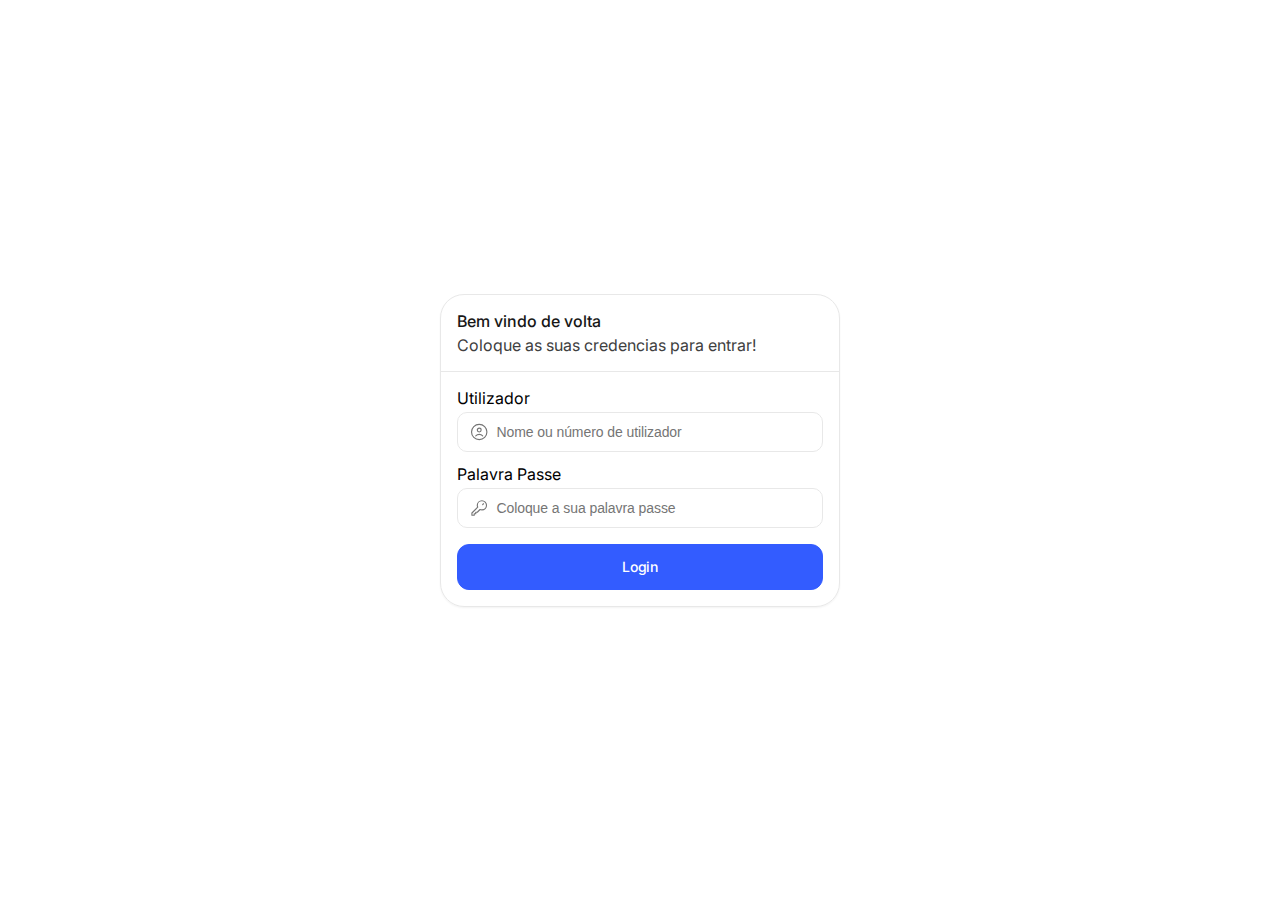
<file: src/pages/notas.html>
<!DOCTYPE html>
<html lang="pt">
<head>
    <meta charset="UTF-8">
    <meta name="viewport" content="width=device-width, initial-scale=1.0">
    <title>Listagem das Notas</title>
    <link rel="stylesheet" href="../../assets/css/styles.css">
</head>
<body class="private" id="notas">
	<header class="dashboard">
		<a href="../pages/dashboard.html">
			<img src="../../assets/imgs/logo-ipp.png" alt="Instituto Politécnico do Porto" height="32">
		</a>
		<nav>
			<ul>
				<li><a class="label-md nav-link" href="dashboard.html">Inserir Notas</a></li>
				<li><a class="label-md nav-link active" href="notas.html">Ver Notas</a></li>
			</ul>
		</nav>
		<div class="perfil">
			<button class="perfil-utilizador">
				<span id="utilizadorNome" class="label-md"></span>
				<img id="utilizadorAvatar" class="avatar-utilizador" alt="Avatar do utilizador"/>
			</button>
			<div id="dropdown" class="menu">
				<p class="paragraph-sm info-utilizador">Utilizador: <span id="utilizadorCargo" class="label-sm"></span></p>
				<p class="paragraph-sm info-utilizador">Número: <span id="utilizadorNumero" class="label-sm"></span></p>
				<p class="paragraph-sm info-utilizador">Turma: <span id="utilizadorTurma" class="label-sm"></span></p>
				<div class="hr"></div>
				<button class="btn-tertiary label-sm" id="logout">
					<svg xmlns="http://www.w3.org/2000/svg" viewBox="0 0 24 24" width="20" height="20" color="#000000" fill="none">
						<path d="M11 3L10.3374 3.23384C7.75867 4.144 6.46928 4.59908 5.73464 5.63742C5 6.67576 5 8.0431 5 10.7778V13.2222C5 15.9569 5 17.3242 5.73464 18.3626C6.46928 19.4009 7.75867 19.856 10.3374 20.7662L11 21" stroke="currentColor" stroke-width="1.5" stroke-linecap="round" />
						<path d="M21 12L11 12M21 12C21 11.2998 19.0057 9.99153 18.5 9.5M21 12C21 12.7002 19.0057 14.0085 18.5 14.5" stroke="currentColor" stroke-width="1.5" stroke-linecap="round" stroke-linejoin="round" />
					</svg> Sair
				</button>
			</div>
		</div>
	</header>
	<section class="content">
		<div class="container">
			<div class="container-header">
				<p class="login-header-title">Lista de Notas</p>
				<p class="login-header-description">Notas dos alunos nas Unidades Curriculares!</p>
			</div>
			<div class="container-content">
				<table border="1">
					<thead>
						<tr>
							<th class="label-md">Nome</th>
							<th class="label-md">Unidade Curricular</th>
							<th class="label-md">Nota</th>
						</tr>
					</thead>
					<tbody id="tabela-notas">
						
					</tbody>
				</table>
			</div>
			<div class="container-footer">
				<input type="file" id="uploadNotas" accept=".csv">
				<button id="carregarNotas" class="btn-primary label-sm">Carregar Notas</button>
			</div>
		</div>
	</section>
	
	<script src="../../assets/js/dashboard.js"></script>
	<script src="../../assets/js/notas.js"></script>
</body>
</html>
</file>
<file: assets/css/styles.css>
@import url('https://fonts.googleapis.com/css2?family=Inter:wght@100..900&display=swap');
@import url(system.css);
@import url(components/login.css);
@import url(components/dashboard.css);
@import url(components/notas.css);

/* Components*/
@import url(components/input.css);
@import url(components/buttons.css);
@import url(components/forms.css);
</file>
